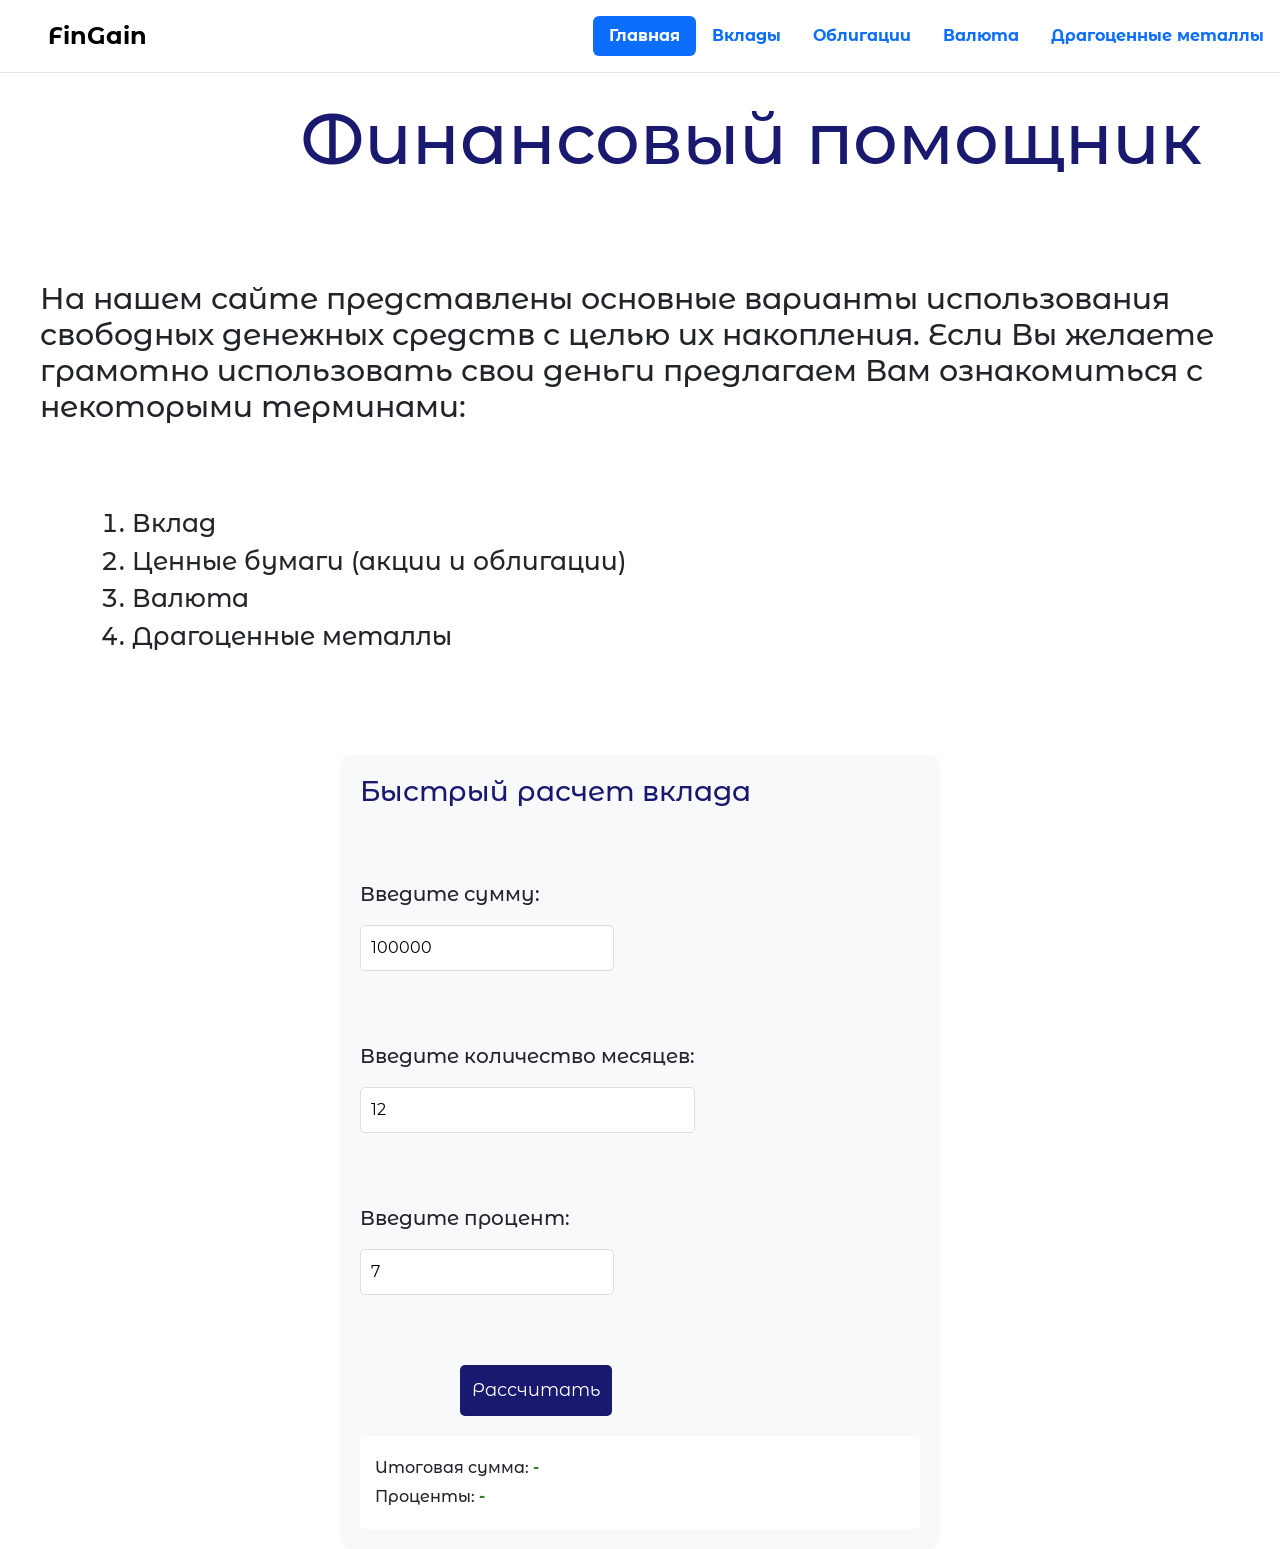
<file: index.html>
<!DOCTYPE html>
<html lang="en">
<head>
    <meta charset="UTF-8">
    <link href=="https://cdnjs.com/libraries/Chart.js">
    <link href="https://cdn.jsdelivr.net/npm/bootstrap@5.3.8/dist/css/bootstrap.min.css" rel="stylesheet" integrity="sha384-sRIl4kxILFvY47J16cr9ZwB07vP4J8+LH7qKQnuqkuIAvNWLzeN8tE5YBujZqJLB" crossorigin="anonymous">
    <link rel="stylesheet" href="css/main.css">
    <link rel="preconnect" href="https://fonts.googleapis.com">
    <link rel="preconnect" href="https://fonts.gstatic.com" crossorigin>
    <link href="https://fonts.googleapis.com/css2?family=Montserrat+Alternates:ital,wght@0,100;0,200;0,300;0,400;0,500;0,600;0,700;0,800;0,900;1,100;1,200;1,300;1,400;1,500;1,600;1,700;1,800;1,900&display=swap" rel="stylesheet">


</head>
  <body>
    <header class="d-flex flex-wrap justify-content-center py-3 mb-4 border-bottom"> <a href="/" class="d-flex align-items-center mb-3 mb-md-0 me-md-auto link-body-emphasis text-decoration-none"> <svg class="bi me-2" width="40" height="32" aria-hidden="true"><use xlink:href="#bootstrap"></use></svg> <span class="fs-4">FinGain</span> </a> <ul class="nav nav-pills"> <li class="nav-item"><a href="index.html" class="nav-link active" aria-current="page">Главная</a></li> <li class="nav-item"><a href="about.html" class="nav-link">Вклады</a></li> <li class="nav-item"><a href="obl.html" class="nav-link">Облигации</a></li> <li class="nav-item"><a href="val.html" class="nav-link">Валюта</a></li> <li class="nav-item"><a href="met.html" class="nav-link">Драгоценные металлы</a></li> </ul> </header>
        <h5 class="cal">Финансовый помощник</h5>
        <h6 class="title__h6">На нашем сайте представлены основные варианты использования свободных денежных средств с целью их накопления. Если Вы желаете грамотно  использовать свои деньги предлагаем Вам ознакомиться с некоторыми терминами:</h6>
        <ol class="text__ol">
            <li>Вклад</li>
            <li>Ценные бумаги (акции и облигации)</li>
            <li>Валюта</li>
            <li>Драгоценные металлы</li>
        </ol>
    <div class="calc">

        <div class="simple-deposit-calc">
        <h3>Быстрый расчет вклада</h3>

        <div class="calc-grid">
            <div>
                <p>Введите сумму:</p>
                <input type="number" id="sum" placeholder="Сумма" value="100000">
            </div>
            <div>
                <p>Введите количество месяцев:</p>
                <input type="number" id="months" placeholder="Месяцы" value="12">
            </div>
            <div>
                <p>Введите процент:</p>
                <input type="number" id="percent" placeholder="%" value="7" step="0.1">

            </div>
            <div>

                <button onclick="calculateSimple()">Рассчитать</button>

            </div>
        </div>

        <div class="result">
            <div>Итоговая сумма: <span id="result-sum">-</span></div>
            <div>Проценты: <span id="result-percent">-</span></div>
        </div>
    </div>

    </div>




    <script>
function calculateSimple() {
    const sum = parseFloat(document.getElementById('sum').value);
    const months = parseInt(document.getElementById('months').value);
    const percent = parseFloat(document.getElementById('percent').value);

    const monthlyRate = percent / 100 / 12;
    let finalSum = sum;

    for(let i = 0; i < months; i++) {
        finalSum = finalSum * (1 + monthlyRate);
    }

    const interest = finalSum - sum;

    document.getElementById('result-sum').textContent =
        finalSum.toLocaleString('ru-RU', {minimumFractionDigits: 2}) + ' руб.';
    document.getElementById('result-percent').textContent =
        interest.toLocaleString('ru-RU', {minimumFractionDigits: 2}) + ' руб.';
}



</script>
  </body>
</html>
</file>
<file: css/main.css>
header{
    font-family: "Montserrat Alternates", sans-serif;
    font-weight: 700;
    font-style: normal;
    color: lightseagreen;

}
body {
    font-family: "Montserrat Alternates", sans-serif;
    font-weight: 500;
    font-style: normal;
}
h1 {
    color: midnightblue;
    font-size: 70px;
}
.content{
    margin: 20px;
}
p {
    font-size:20px;
}
ol{
    font-size:25px;
    margin-left: 100px;
}
h2 {
    color: midnightblue;
}
h3 {
    color: midnightblue;
}
h4 {
    color: blue;
}

h5 {
    color: midnightblue;
    font-size: 70px;
    margin: 20 px;
    margin-left: 300px;
}
h6 {
    font-size: 30px;
    margin: 20 px;
    margin-left: 40px;
}


.simple-deposit-calc {
    background: #f8f9fa;
    padding: 20px;
    border-radius: 10px;
    max-width:600px;
}

.calc-grid {
    display: grid;
    display: flex;
    flex-wrap: wrap;
    grid-template-columns: repeat(2, 1fr);
    gap:70px;
    margin-bottom: 20px;
    margin-top: 70px; }

.calc-grid input {
    width: 100%;
    padding: 10px;
    border: 1px solid #ddd;
    border-radius: 5px;
}

.calc-grid button {
    grid-column: span 2;
    padding: 12px;
    background: midnightblue;
    color: white;
    border: none;
    border-radius: 5px;
    font-size: 18px;
    cursor: pointer;
    margin-left: 100px; }

.result {
    background: white;
    padding: 15px;
    border-radius: 5px;
}

.result div {
    margin: 5px 0;
    font-size: 16px;
}

.result span {
    font-weight: bold;
    color: #2e7d32;
}
.cal{
margin-bottom: 100px;
}
.title__h6{
margin-bottom:80px;
}

.text__ol{
margin-bottom: 100px;
}
.calc{
display:flex;
justify-content: center;
}
</file>
